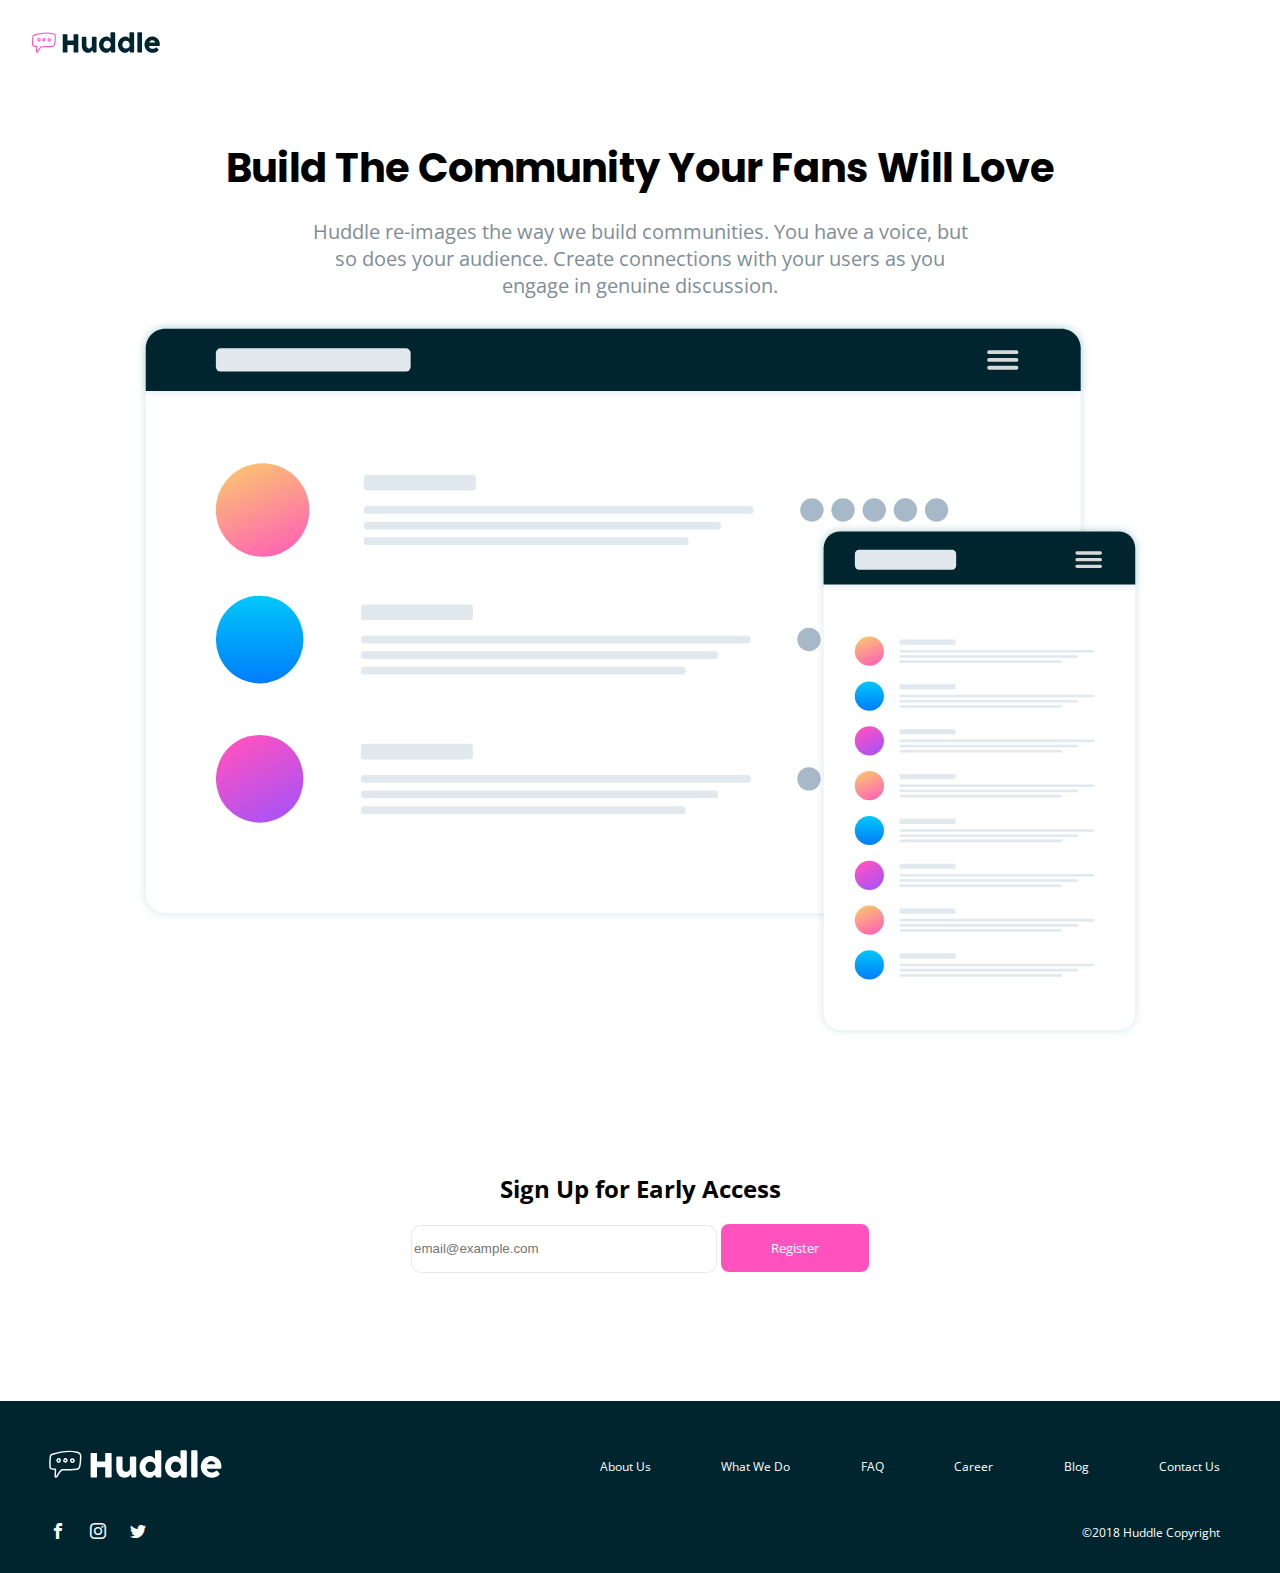
<file: index.html>
<!DOCTYPE html>
<html lang="en" dir="ltr">
  <head>
    <meta charset="utf-8">
    <link href="https://fonts.googleapis.com/css?family=Open+Sans:400,700|Poppins:400,700&display=swap" rel="stylesheet">
    <link rel="stylesheet" href="css/style.css">
    <meta name="viewport" content="width=device-width, initial-scale=1">
    <title>Huddle single column</title>
  </head>
  <body>
    <header>
      <img src="images/logo.svg" alt="huddle logo">
    </header>
    <section class="hero">
      <article class="article-hero">
        <h1>Build The Community Your Fans Will Love</h1>
        <p>Huddle re-images the way we build communities. You have a voice, but so does your audience. Create connections with your users as you engage in genuine discussion.</p>
        <img src="images/screen-mockups.svg" alt="mockups illustration">
      </article>
    </section>
    <section class="call-to-arms">
      <form class="form-email" action="/subscription">
        <h2>Sign Up for Early Access</h2>
        <input class="email" type="text" placeholder="email@example.com">
        <button>Register</button>
      </form>
    </section>
    <footer>
      <div class="logo-links">
        <figure class="logo_container">
          <img src="images/logo_white.svg" alt="huddle logo white"/>
        </figure>
        <div class="footer-links">
          <a href="#">About Us</a>
          <a href="#">What We Do</a>
          <a href="#">FAQ</a>
          <a href="#">Career</a>
          <a href="#">Blog</a>
          <a href="#">Contact Us</a>
        </div>
      </div>
      <div class="social-links">
        <figure>
          <a href="#"><i class="icon-facebook"></i></a>
          <a href="#"><i class="icon-instagram"></i></a>
          <a href="#"><i class="icon-twitter"></i></a>
        </figure>
        <p>&copy;2018 Huddle Copyright</p>
      </div>

    </footer>
  </body>
</html>
</file>
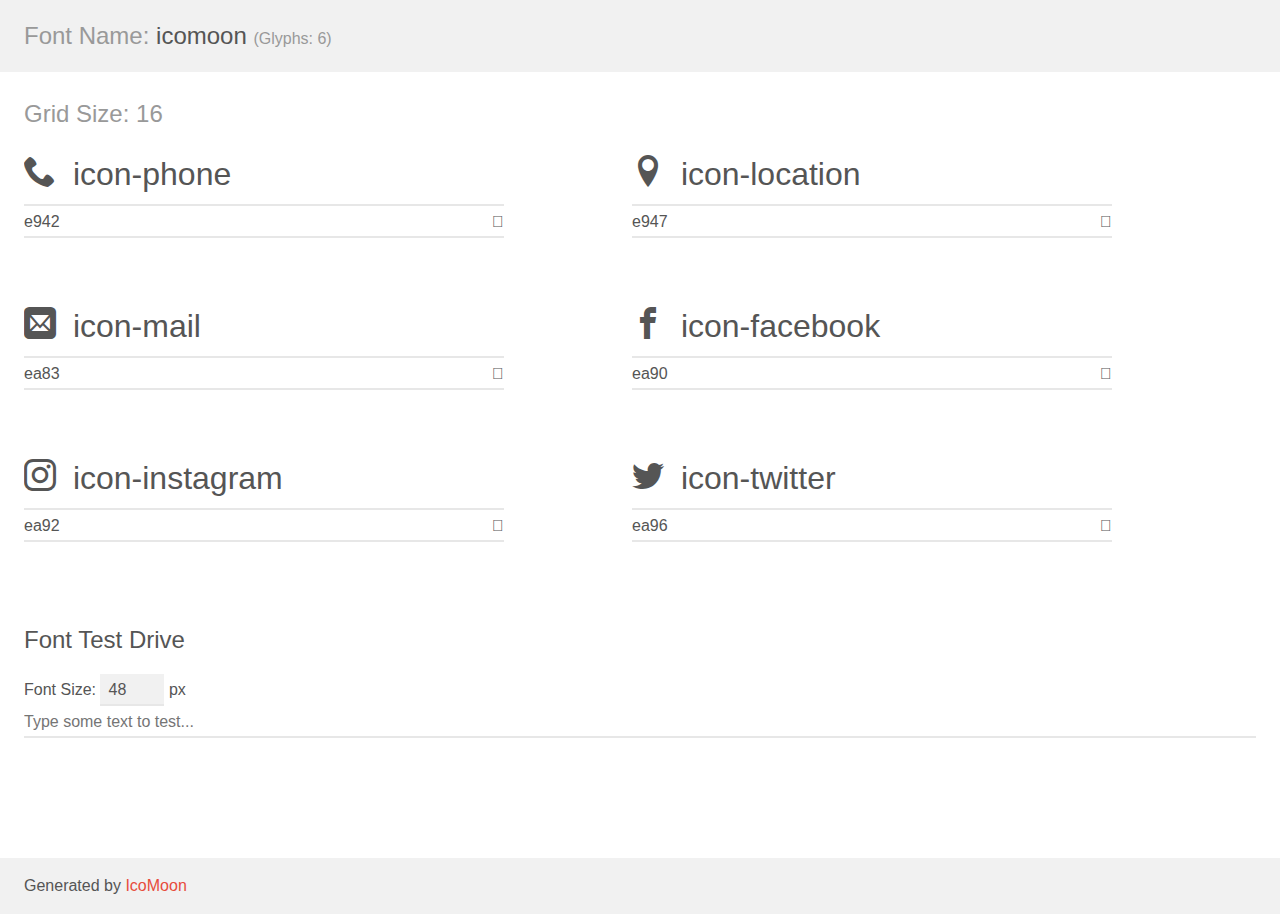
<file: icomoon/demo.html>
<!doctype html>
<html>
<head>
    <meta charset="utf-8">
    <title>IcoMoon Demo</title>
    <meta name="description" content="An Icon Font Generated By IcoMoon.io">
    <meta name="viewport" content="width=device-width, initial-scale=1">
    <link rel="stylesheet" href="demo-files/demo.css">
    <link rel="stylesheet" href="style.css"></head>
<body>
    <div class="bgc1 clearfix">
        <h1 class="mhmm mvm"><span class="fgc1">Font Name:</span> icomoon <small class="fgc1">(Glyphs:&nbsp;6)</small></h1>
    </div>
    <div class="clearfix mhl ptl">
        <h1 class="mvm mtn fgc1">Grid Size: 16</h1>
        <div class="glyph fs1">
            <div class="clearfix bshadow0 pbs">
                <span class="icon-phone"></span>
                <span class="mls"> icon-phone</span>
            </div>
            <fieldset class="fs0 size1of1 clearfix hidden-false">
                <input type="text" readonly value="e942" class="unit size1of2" />
                <input type="text" maxlength="1" readonly value="&#xe942;" class="unitRight size1of2 talign-right" />
            </fieldset>
            <div class="fs0 bshadow0 clearfix hidden-true">
                <span class="unit pvs fgc1">liga: </span>
                <input type="text" readonly value="phone, telephone" class="liga unitRight" />
            </div>
        </div>
        <div class="glyph fs1">
            <div class="clearfix bshadow0 pbs">
                <span class="icon-location"></span>
                <span class="mls"> icon-location</span>
            </div>
            <fieldset class="fs0 size1of1 clearfix hidden-false">
                <input type="text" readonly value="e947" class="unit size1of2" />
                <input type="text" maxlength="1" readonly value="&#xe947;" class="unitRight size1of2 talign-right" />
            </fieldset>
            <div class="fs0 bshadow0 clearfix hidden-true">
                <span class="unit pvs fgc1">liga: </span>
                <input type="text" readonly value="location, map-marker" class="liga unitRight" />
            </div>
        </div>
        <div class="glyph fs1">
            <div class="clearfix bshadow0 pbs">
                <span class="icon-mail"></span>
                <span class="mls"> icon-mail</span>
            </div>
            <fieldset class="fs0 size1of1 clearfix hidden-false">
                <input type="text" readonly value="ea83" class="unit size1of2" />
                <input type="text" maxlength="1" readonly value="&#xea83;" class="unitRight size1of2 talign-right" />
            </fieldset>
            <div class="fs0 bshadow0 clearfix hidden-true">
                <span class="unit pvs fgc1">liga: </span>
                <input type="text" readonly value="mail2, contact2" class="liga unitRight" />
            </div>
        </div>
        <div class="glyph fs1">
            <div class="clearfix bshadow0 pbs">
                <span class="icon-facebook"></span>
                <span class="mls"> icon-facebook</span>
            </div>
            <fieldset class="fs0 size1of1 clearfix hidden-false">
                <input type="text" readonly value="ea90" class="unit size1of2" />
                <input type="text" maxlength="1" readonly value="&#xea90;" class="unitRight size1of2 talign-right" />
            </fieldset>
            <div class="fs0 bshadow0 clearfix hidden-true">
                <span class="unit pvs fgc1">liga: </span>
                <input type="text" readonly value="facebook, brand10" class="liga unitRight" />
            </div>
        </div>
        <div class="glyph fs1">
            <div class="clearfix bshadow0 pbs">
                <span class="icon-instagram"></span>
                <span class="mls"> icon-instagram</span>
            </div>
            <fieldset class="fs0 size1of1 clearfix hidden-false">
                <input type="text" readonly value="ea92" class="unit size1of2" />
                <input type="text" maxlength="1" readonly value="&#xea92;" class="unitRight size1of2 talign-right" />
            </fieldset>
            <div class="fs0 bshadow0 clearfix hidden-true">
                <span class="unit pvs fgc1">liga: </span>
                <input type="text" readonly value="instagram, brand12" class="liga unitRight" />
            </div>
        </div>
        <div class="glyph fs1">
            <div class="clearfix bshadow0 pbs">
                <span class="icon-twitter"></span>
                <span class="mls"> icon-twitter</span>
            </div>
            <fieldset class="fs0 size1of1 clearfix hidden-false">
                <input type="text" readonly value="ea96" class="unit size1of2" />
                <input type="text" maxlength="1" readonly value="&#xea96;" class="unitRight size1of2 talign-right" />
            </fieldset>
            <div class="fs0 bshadow0 clearfix hidden-true">
                <span class="unit pvs fgc1">liga: </span>
                <input type="text" readonly value="twitter, brand16" class="liga unitRight" />
            </div>
        </div>
    </div>

    <!--[if gt IE 8]><!-->
    <div class="mhl clearfix mbl">
        <h1>Font Test Drive</h1>
        <label>
            Font Size: <input id="fontSize" type="number" class="textbox0 mbm"
            min="8" value="48" />
            px
        </label>
        <input id="testText" type="text" class="phl size1of1 mvl"
        placeholder="Type some text to test..." value=""/>
        <div id="testDrive" class="icon-" style="font-family: icomoon">&nbsp;
        </div>
    </div>
    <!--<![endif]-->
    <div class="bgc1 clearfix">
        <p class="mhl">Generated by <a href="https://icomoon.io/app">IcoMoon</a></p>
    </div>

    <script src="demo-files/demo.js"></script>
</body>
</html>
</file>
<file: css/style.css>
/* font-family: 'Poppins', sans-serif;
font-family: 'Open Sans', sans-serif; */
@font-face {
  font-family: 'icomoon';
  src:  url('../fonts/icomoon.eot?nmroqh');
  src:  url('../fonts/icomoon.eot?nmroqh#iefix') format('embedded-opentype'),
    url('../fonts/icomoon.ttf?nmroqh') format('truetype'),
    url('../fonts/icomoon.woff?nmroqh') format('woff'),
    url('../fonts/icomoon.svg?nmroqh#icomoon') format('svg');
  font-weight: normal;
  font-style: normal;
  font-display: block;
}

[class^="icon-"], [class*=" icon-"] {
  /* use !important to prevent issues with browser extensions that change fonts */
  font-family: 'icomoon' !important;
  speak: none;
  font-style: normal;
  font-weight: normal;
  font-variant: normal;
  text-transform: none;
  line-height: 1;

  /* Better Font Rendering =========== */
  -webkit-font-smoothing: antialiased;
  -moz-osx-font-smoothing: grayscale;
}

.icon-phone:before {
  content: "\e942";
}
.icon-location:before {
  content: "\e947";
}
.icon-mail:before {
  content: "\ea83";
}
.icon-facebook:before {
  content: "\ea90";
}
.icon-instagram:before {
  content: "\ea92";
}
.icon-twitter:before {
  content: "\ea96";
}


body{
  margin: 0;
  font-family: 'Open Sans', sans-serif;
  font-weight: 400;
}

h1 {
  font-family: 'Poppins', sans-serif;
  font-weight: 700;
  font-size: 40px;
  margin: 0;
}

header img{
  width: 10%;
  margin-bottom: 5rem;
  padding-top: 2rem;
  padding-left: 2rem;
}

.hero{
  text-align: center;
  padding: 0 5rem;
}

.article-hero p{
  display: inline-block;
  width: 60%;
  color: hsl(208, 11%, 55%);
  font-size: 20px;
}
.article-hero img{
  width: 90%;
}


.call-to-arms{
  text-align: center;
  margin: 8rem 0;
}

.email{
  height: 44px;
  width: 300px;
  border-radius: 10px;
  border: 1px solid hsla(208, 11%, 55%, 0.2);
}

.form-email button{
  padding: 15px 50px;
  border: none;
  border-radius: 8px;
  background-color: hsl(322, 100%, 66%);
  color: white;
  font-family: 'Open Sans', sans-serif;
}

footer{
  background-color: hsl(192, 100%, 9%);
}

.logo-links{
  display: flex;
  justify-content: space-between;
  align-items: center;
  padding-top: 40px;
  padding-left: 40px;
}

.logo_container{
  width: 30%;
  margin: 0;
}
.logo_container img{
  width: 50%;
}

.footer-links{
  width: 50%;
  display: inherit;
  justify-content: space-between;
  padding-right: 60px;
}
.footer-links a{
  text-decoration: none;
  color: white;
  font-size: 12px;
}
.social-links{
  display: flex;
  justify-content: space-between;
  align-items: center;
  padding: 0 60px 20px 40px;
  margin-top: 20px;
}
.social-links p{
  color: white;
  font-size: 12px;
}

.social-links a{
  color: white;
  text-decoration: none;
  margin: 0 10px;
}
.social-links figure{
  margin: 0;
  /* padding-left: 40px; */
}

@media screen and (max-width: 375px){
  header img {
    width: 30%;
  }
  .hero{
    padding: 0 2rem;

  }

  h1 {
    font-size: 25px;
  }

  .article-hero p{
    width: 90%;
    font-size: 13px;
    margin-top: 20px;
    margin-bottom: 25px;
  }

  .email{
    width: 80%;
    padding-left: 15px;
    margin-bottom: 25px;

  }

  .form-email button{
    width: 87%;
  }

  .logo-links{
    display: initial;
    padding: 0;
  }

  .logo_container{
    width: 80%;
    margin: 0;
  }

  footer{
    padding-top: 20px;
    padding-left: 20px;
  }

  .logo_container img{
    width: 90%;
  }

  .footer-links{
    display: flex;
    flex-direction: column;
    height: 150px;
    padding-left: 15px;
    padding-right: 0;
  }

  .social-links{
    padding: 0;
    display: initial;
  }
  .social-links figure{
    margin: 30px 0;
  }

  .social-links p{
    text-align: center;
    padding-bottom: 30px;
    margin: 0;
  }

}
</file>
<file: icomoon/demo-files/demo.css>
body {
  padding: 0;
  margin: 0;
  font-family: sans-serif;
  font-size: 1em;
  line-height: 1.5;
  color: #555;
  background: #fff;
}
h1 {
  font-size: 1.5em;
  font-weight: normal;
}
small {
  font-size: .66666667em;
}
a {
  color: #e74c3c;
  text-decoration: none;
}
a:hover, a:focus {
  box-shadow: 0 1px #e74c3c;
}
.bshadow0, input {
  box-shadow: inset 0 -2px #e7e7e7;
}
input:hover {
  box-shadow: inset 0 -2px #ccc;
}
input, fieldset {
  font-family: sans-serif;
  font-size: 1em;
  margin: 0;
  padding: 0;
  border: 0;
}
input {
  color: inherit;
  line-height: 1.5;
  height: 1.5em;
  padding: .25em 0;
}
input:focus {
  outline: none;
  box-shadow: inset 0 -2px #449fdb;
}
.glyph {
  font-size: 16px;
  width: 15em;
  padding-bottom: 1em;
  margin-right: 4em;
  margin-bottom: 1em;
  float: left;
  overflow: hidden;
}
.liga {
  width: 80%;
  width: calc(100% - 2.5em);
}
.talign-right {
  text-align: right;
}
.talign-center {
  text-align: center;
}
.bgc1 {
  background: #f1f1f1;
}
.fgc1 {
  color: #999;
}
.fgc0 {
  color: #000;
}
p {
  margin-top: 1em;
  margin-bottom: 1em;
}
.mvm {
  margin-top: .75em;
  margin-bottom: .75em;
}
.mtn {
  margin-top: 0;
}
.mtl, .mal {
  margin-top: 1.5em;
}
.mbl, .mal {
  margin-bottom: 1.5em;
}
.mal, .mhl {
  margin-left: 1.5em;
  margin-right: 1.5em;
}
.mhmm {
  margin-left: 1em;
  margin-right: 1em;
}
.mls {
  margin-left: .25em;
}
.ptl {
  padding-top: 1.5em;
}
.pbs, .pvs {
  padding-bottom: .25em;
}
.pvs, .pts {
  padding-top: .25em;
}
.unit {
  float: left;
}
.unitRight {
  float: right;
}
.size1of2 {
  width: 50%;
}
.size1of1 {
  width: 100%;
}
.clearfix:before, .clearfix:after {
  content: " ";
  display: table;
}
.clearfix:after {
  clear: both;
}
.hidden-true {
  display: none;
}
.textbox0 {
  width: 3em;
  background: #f1f1f1;
  padding: .25em .5em;
  line-height: 1.5;
  height: 1.5em;
}
#testDrive {
  display: block;
  padding-top: 24px;
  line-height: 1.5;
}
.fs0 {
  font-size: 16px;
}
.fs1 {
  font-size: 32px;
}
</file>
<file: icomoon/style.css>
@font-face {
  font-family: 'icomoon';
  src:  url('fonts/icomoon.eot?nmroqh');
  src:  url('fonts/icomoon.eot?nmroqh#iefix') format('embedded-opentype'),
    url('fonts/icomoon.ttf?nmroqh') format('truetype'),
    url('fonts/icomoon.woff?nmroqh') format('woff'),
    url('fonts/icomoon.svg?nmroqh#icomoon') format('svg');
  font-weight: normal;
  font-style: normal;
  font-display: block;
}

[class^="icon-"], [class*=" icon-"] {
  /* use !important to prevent issues with browser extensions that change fonts */
  font-family: 'icomoon' !important;
  speak: none;
  font-style: normal;
  font-weight: normal;
  font-variant: normal;
  text-transform: none;
  line-height: 1;

  /* Better Font Rendering =========== */
  -webkit-font-smoothing: antialiased;
  -moz-osx-font-smoothing: grayscale;
}

.icon-phone:before {
  content: "\e942";
}
.icon-location:before {
  content: "\e947";
}
.icon-mail:before {
  content: "\ea83";
}
.icon-facebook:before {
  content: "\ea90";
}
.icon-instagram:before {
  content: "\ea92";
}
.icon-twitter:before {
  content: "\ea96";
}
</file>
